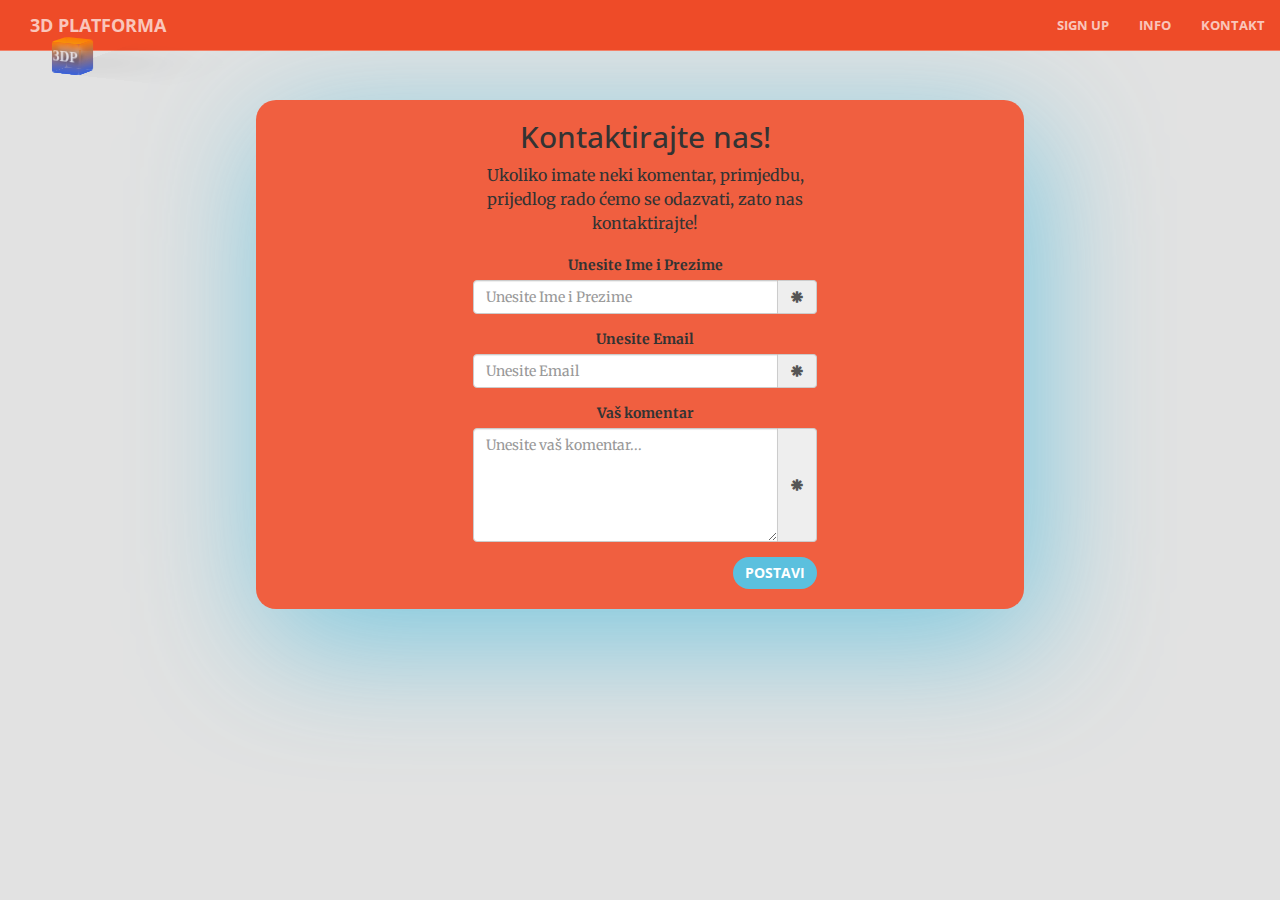
<file: kontakt.html>
<!DOCTYPE html>
<html lang="en">

<head>

    <meta charset="utf-8">
    <meta http-equiv="X-UA-Compatible" content="IE=edge">
    <meta name="viewport" content="width=device-width, initial-scale=1">
    <meta name="description" content="">
    <meta name="author" content="">

    <title>3D-Platforma</title>

    <link rel="stylesheet" href="css/main.css" type="text/css">
    <link rel="stylesheet" href="css/bootstrap.min.css" type="text/css">
    <link href='http://fonts.googleapis.com/css?family=Open+Sans:300italic,400italic,600italic,700italic,800italic,400,300,600,700,800' rel='stylesheet' type='text/css'>
    <link href='http://fonts.googleapis.com/css?family=Merriweather:400,300,300italic,400italic,700,700italic,900,900italic' rel='stylesheet' type='text/css'>
    <link rel="stylesheet" href="css/creative.css" type="text/css">
    <link rel="stylesheet" href="css/signup.css" type="text/css">
    <link rel="stylesheet" href="css/kontakt.css" type="text/css">
    <link rel="stylesheet" href="css/logo.css" type="text/css">

</head>

<body id="page-top">
<div id="navDiv">
 <nav id="mainNav" class="navbar navbar-default navbar-fixed-top">
        <div class="container-fluid">

            <div class="navbar-header">
                <div class=" navbar-brand  stage" >
                  <div class=" cube" >
                    <figure class="back"></figure>
                    <figure class="top"></figure>
                    <figure class="bottom"></figure>
                    <figure class="left"></figure>
                    <figure class="right"></figure>
                    <figure class="front"><div>3DP</div></figure>
                  </div>
                </div>
                <button type="button" class="navbar-toggle collapsed" data-toggle="collapse" data-target="#bs-example-navbar-collapse-1">
                    <span class="sr-only">Toggle navigation</span>
                    <span class="icon-bar"></span>
                    <span class="icon-bar"></span>
                    <span class="icon-bar"></span>
                </button>
                
                <a class="navbar-brand page-scroll" href="index.html">3D Platforma</a>
            </div>

            <div class="collapse navbar-collapse" id="bs-example-navbar-collapse-1">
                <ul class="nav navbar-nav navbar-right">
                  
                    <li>
                        <a class="page-scroll" href="signup.html">Sign Up</a>
                    </li>
                    <li>
                        <a class="page-scroll" href="tableAndLinks.html">Info</a>
                    </li>
                    <li>
                        <a class="page-scroll" href="kontakt.html">Kontakt</a>
                    </li>
                </ul>
            </div>
           
        </div>
        
    </nav>


    </div>

    <section id="contactSection">
        <div class="container">
            <div class="row">
                <div class="col-lg-6 col-lg-offset-3 text-center">
                    <h2 class="section-heading">Kontaktirajte nas!</h2>
                    <p>Ukoliko imate neki komentar, primjedbu, prijedlog rado ćemo se odazvati, zato nas kontaktirajte!</p>
                </div>
            </div>
                <div class="row">
                    <form novalidate>
                        <div class="col-lg-6 col-lg-offset-3 text-center">
                            <div class="form-group">
                                <label >Unesite Ime i Prezime</label>
                                <div class="input-group">
                                    <input type="text" class="form-control" id="InputFullName" name="InputFullName" placeholder="Unesite Ime i Prezime" >
                                    <span class="input-group-addon"><span class="glyphicon glyphicon-asterisk"></span></span>
                                </div>
                            </div>  
                             <div class="form-group">
                                <label >Unesite Email</label>
                                <div class="input-group">
                                    <input type="email" class="form-control" id="InputEmailFirst" name="InputEmail" placeholder="Unesite Email" >
                                    <span class="input-group-addon"><span class="glyphicon glyphicon-asterisk"></span></span>
                                </div>
                            </div>
                            <div class="form-group">
                                <label for="InputMessage">Vaš komentar</label>
                                <div class="input-group">
                                    <textarea name="InputMessage" id="InputMessage" class="form-control" rows="5" placeholder="Unesite vaš komentar..." required></textarea>
                                    <span class="input-group-addon"><span class="glyphicon glyphicon-asterisk"></span></span>
                                </div>
                            </div>
                            <input type="submit" name="submit" id="submit" value="Postavi" class="btn btn-info pull-right">
                        </div>
                    </form>

                </div>

        </div>
       
    </section>

</body>
</html>
</file>
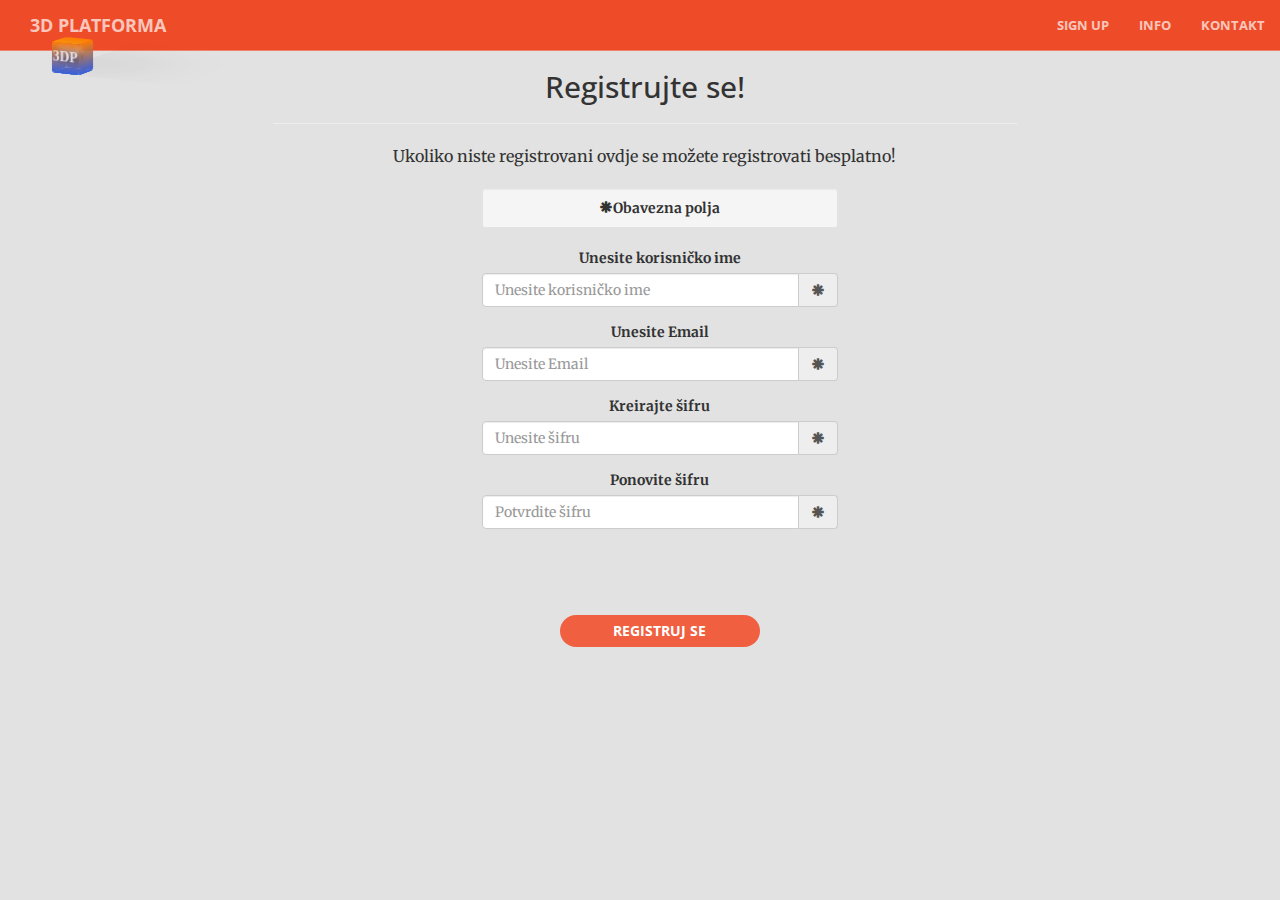
<file: signup.html>
<!DOCTYPE html>
<html lang="en">

<head>

    <meta charset="utf-8">
    <meta http-equiv="X-UA-Compatible" content="IE=edge">
    <meta name="viewport" content="width=device-width, initial-scale=1">
    <meta name="description" content="">
    <meta name="author" content="">

    <title>3D-Platforma</title>
    
    <link rel="stylesheet" href="css/main.css" type="text/css">
    <link rel="stylesheet" href="css/bootstrap.min.css" type="text/css">
    <link href='http://fonts.googleapis.com/css?family=Open+Sans:300italic,400italic,600italic,700italic,800italic,400,300,600,700,800' rel='stylesheet' type='text/css'>
    <link href='http://fonts.googleapis.com/css?family=Merriweather:400,300,300italic,400italic,700,700italic,900,900italic' rel='stylesheet' type='text/css'>
    <link rel="stylesheet" href="font-awesome/css/font-awesome.min.css" type="text/css">
    <link rel="stylesheet" href="css/creative.css" type="text/css">
    <link rel="stylesheet" href="css/signup.css" type="text/css">
    <link rel="stylesheet" href="css/logo.css" type="text/css">
   
    <!-- <script src="fonts/mojfont.js"></script> -->

</head>

<body id="page-top">
   <nav id="mainNav" class="navbar navbar-default navbar-fixed-top">
        <div class="container-fluid">

            <div class="navbar-header">
                <div class=" navbar-brand  stage" >
                  <div class=" cube" >
                    <figure class="back"></figure>
                    <figure class="top"></figure>
                    <figure class="bottom"></figure>
                    <figure class="left"></figure>
                    <figure class="right"></figure>
                    <figure class="front"><div>3DP</div></figure>
                  </div>
                </div>
                <button type="button" class="navbar-toggle collapsed" data-toggle="collapse" data-target="#bs-example-navbar-collapse-1">
                    <span class="sr-only">Toggle navigation</span>
                    <span class="icon-bar"></span>
                    <span class="icon-bar"></span>
                    <span class="icon-bar"></span>
                </button>
                
                <a class="navbar-brand page-scroll" href="index.html">3D Platforma</a>
            </div>

            <div class="collapse navbar-collapse" id="bs-example-navbar-collapse-1">
                <ul class="nav navbar-nav navbar-right">
                  
                    <li>
                        <a class="page-scroll" href="signup.html">Sign Up</a>
                    </li>
                    <li>
                        <a class="page-scroll" href="tableAndLinks.html">Info</a>
                    </li>
                    <li>
                        <a class="page-scroll" href="kontakt.html">Kontakt</a>
                    </li>
                </ul>
            </div>
           
        </div>
        
    </nav>


  

    <section id="signup">
        <div class="container">
            <div class="row">
                <div class="col-lg-8 col-lg-offset-2 text-center">
                    <h2 class="section-heading">Registrujte se!</h2>
                    <hr class="primary">
                    <p>Ukoliko niste registrovani ovdje se možete registrovati besplatno!</p>
                </div>
        </div>
        <div class="container">
            <div class="row">
                <form   action=" register.php" method="post" onsubmit="return validate()" >
                    <div class="col-lg-4 col-lg-offset-4 text-center">
                        <div class="well well-sm"><strong><span class="glyphicon glyphicon-asterisk"></span>Obavezna polja</strong></div>
                        <div class="form-group tdp_form_group">
                            <label >Unesite korisničko ime</label>
                            <div class="input-group ">
                                <input type="text" class="form-control" name="username" id="username" placeholder="Unesite korisničko ime" >
                                <span class="input-group-addon"  ><span class="glyphicon glyphicon-asterisk"></span></span>  
                            </div>
                             <label id="validacijaUsername" class="textValidacija "></label>
                        </div>
                        <div class="form-group tdp_form_group">
                            <label >Unesite Email</label>
                            <div class="input-group">
                                <input type="email" class="form-control" id="email" name="email" placeholder="Unesite Email" onkeydown="checkFilled();">
                                 
                                <span class="input-group-addon"><span class="glyphicon glyphicon-asterisk"></span></span>
                            </div>
                            <label id="validacijaEmail" class="textValidacija"></label>
                        </div>  
                        <div class="form-group tdp_form_group">
                            <label >Kreirajte šifru</label>
                            <div class="input-group">
                                <input type="password" class="form-control" id="password1" name="password1" placeholder="Unesite šifru" pattern="(?=.*\d)(?=.*[a-z])(?=.*[A-Z]).{8,}" title="Password mora sadržavat minimalno 8 karaktera jedno veliko slovo i broj.">
                                 
                                <span class="input-group-addon" ><span class="glyphicon glyphicon-asterisk"></span></span>
                                 
                            </div>
                           <label id="validacijaPassword1" class="textValidacija"></label>
                                
                            
                           
                        </div>
                        <div class="form-group tdp_form_group">
                            <label >Ponovite šifru</label>
                            <div class="input-group">
                                <input type="password" class="form-control" id="password2" name="password2" placeholder="Potvrdite šifru" pattern="(?=.*\d)(?=.*[a-z])(?=.*[A-Z]).{8,}" title="Must contain at least one number and one uppercase and lowercase letter, and at least 8 or more characters" >
                                 
                                <span class="input-group-addon"><span class="glyphicon glyphicon-asterisk"></span></span>
                            </div>
                            <label id="validacijaPassword2" class=" textValidacija"></label>
                        </div>
                        <input type="submit" name="submit" id="submit" value="Registruj se" class="btn btn-primary centered tdp_button_margin ">
                    </div>
                </form>


              <!--  <form >
                    <div class="col-lg-4 col-lg-offset-4 text-center" id="social-group">
                        <div class="form-group">
                        <a class="btn btn-block btn-social btn-facebook facebookButton">
                            <span class="fa fa-facebook"></span> Sign in with Facebook
                        </a>
                        <a class="btn btn-block btn-social btn-google googleButton" >
                            <span class="fa fa-google"></span> Sign in with Google
                        </a>

                        

                        </div>
                    </div>
                </form>
            -->

            </div>
        </div>
            </div>
       
    </section>


  <script src="js/signUpValidation.js"></script>



</body>
</html>
</file>
<file: css/main.css>
.modelsWrapper{
	width: 100%;
	background-color: #E2E2E2;
}
#filterLabel{
	margin-left: 2%;
	display: inline-block;
}

#loading{
	display: none;
	padding:3%;
}

#modelFilter{
	display: inline-block;
	padding: 10px;

    -webkit-touch-callout: none; /* iOS Safari */
    -webkit-user-select: none;   /* Chrome/Safari/Opera */
    -khtml-user-select: none;    /* Konqueror */
    -moz-user-select: none;      /* Firefox */
    -ms-user-select: none;       /* IE/Edge */
    user-select: none; 
}

#modelFilter ul li{
	border:1px solid #F05F40;
	border-radius: 5px;
	padding: 4px;
	display: inline-block;	
}

#modelFilter ul li:hover{
	background-color: #F05F40;
	cursor: pointer;
}

footer{
	text-align: center;
}

.caption h4 a{
	font-family:  Merriweather,'Helvetica Neue',Arial,sans-serif; ;
}

.wellcomeModel {
	display: inline-block;
	height: 500px;
	width: 50%;
	background-color: black;
	margin-top: 50px;
	float: left;
	background-image: url(../img/modeli.jpg) ;
	background-size: 100% 100%;
    background-repeat: no-repeat;
    -moz-width:55%;
}


.infoDiv {

	display: inline-block;
	background-color: black;
	width: 50%;
	height: 500px;
	margin-top: 50px;
	float: right;
	background-image: url(../img/modeli2.jpg);
	background-size: 100% 100%;
    background-repeat: no-repeat;
	padding-top: 8%;
	text-align: center;
	-moz-width:50%;
}

.mogucnostKomentarsianja
{
	margin-left:3%;
}

.btnRepliciraj, .mogucnostKomentarsianja label
{
	margin-right: 5px;
}

.komentariModelaDiv{

	width: 70%;
	-moz-width:70%;
}

.komentariIPitanja {

	width: 100%;
	display: table;
}

#ostaviKomentarPrikazi, #ostaviKomentarSakrij {

	height: 20px;
	padding: 0;
}


.pitanjaModelaDiv, .komentariModelaDiv {
    min-height: 210px;
    padding-bottom: 20px;
    padding-right: 4%;
    padding-left: 4%;
    display: table-cell;
    height: auto;
    overflow: hidden;
}

.pitanjaModelaDiv{

	width: 30%;
	-moz-width:30%;

}

.pregledModel {
	display: inline-block;
	height: 300px;
	width: 70%;
	//background-color: #000000;
	background-size: 100% 100%;
    background-repeat: no-repeat;
	float: left;
    -moz-width:55%;
}



.infoModelDiv {

	display: inline-block;
	width: 30%;
	height: 300px;
	float: right;
	padding-left: 3%;
	background-size: 100% 100%;
    background-repeat: no-repeat;
	text-align: center;
	-moz-width:50%;
}

.infoIModel{

padding: 3%;
}

.infoDiv button {
	border-radius: 300px;
	border-color: transparent;
}

.header-sadrzaj {

	background-color: #ee4b28;
}

.modeli {
	margin-left: auto;
	margin-right: auto;
	width:100%;
	padding-top: 8px;
	background-color: #E2E2E2; 
}

.ispod  {

	width: 100%;
	margin-top: 10px;
	border-color: #ee4b28;
}

.below  {

	width: 100%;
	border-color: #ee4b28;
	padding: 0;
	margin:  0;

}

.unosNovog{

  width: 20%;
  display: inline-block;
  float: left;
  margin-left: 10%;
  margin-top: 2%;
}

.listaKorisnika {

  display: inline-block;
  width: 80%;
  margin-top: 2%;
  margin-left: 10%;
  text-align: left !important;
  font-size: 15px;

}

.marginaUnos {

	margin-top: 5% ;
}


#repliciraj {

	width: 13%;
	height: 5%;
	padding: 0;
	text-align: center;
}


.tdp_repliciraj{

	width: 13% !important;
	height: 5% !important;
	padding: 0 !important;
	text-align: center !important;
}


#notifikacije{
	position: absolute;
	top:10%;
	right: 2%;
	z-index: 10000;
	width:20%;
}

.btn-pr-sirina {

	width: 25%!important;
}

.labelPrikaz {

	text-decoration: none !important;
	font-weight: none !important;
}


#signup {

	margin-top: 10px;
}

#login {

	background-color: #A7DBD8;
	margin-bottom: 10px;
}

#tdp_loginModal {

	min-height: 250px !important;
	max-height: 500px;
}

#tdp_errorLoginStyle
{
	color: red;
	font-size: 12px;
}

#tdp_uploadModal {

	height: 450px !important;
}

.facebookButton{
	color: #3B5998;
}

.googleButton{
	color: #DD4B39;
}

.facebookButton span {
	font-size: 30px;
}

.googleButton span{
	font-size: 30px;
}

#social-group{
	margin-top: 30px;
}

.tdp_externalLogins {

	display:inline-block;
	text-align:center;
}



#dugmeDodaj {

	margin: 10px 0 10px 0;
	border-radius: 5px;
	height: 30px ;
	padding: 5px;
}


.unosModelaPodaci {

	float: left;
	width: 50%;


}

.tdp_form_group_upload {

	margin-top: 5%;
}

.slikaUpload{


}

.objekatUpload {

	margin-top: 10%;
}

.nazivUpload {
	margin-top: 10%;
}

.mogucnostKomentara {
	margin-top: 28%;
}

/*.loginTekst {

	
}

.signUptekst {
	margin-top: 10px;
}*/

.infoDiv p {

	margin-top: 10px;
	margin-bottom: 10px;
	color: white;
}



#mainNav {

	background-color: #ee4b28;

}

#navDiv {
	height: 50px;
}

.header-main {

	/*background-color:#A7DBD8;*/
	background-color: #E2E2E2;
	height: 100%;
}

@font-face {
    font-family: customfont;
    src: url(../fonts/orange.ttf);
}


.header-footer {

	text-align: center;
	color:black;
	min-height: 71px;


}


.header-footer h2 {

	
	font-family:  Merriweather,'Helvetica Neue',Arial,sans-serif; ;

}



.separation {

		background-color: #E2E2E2;
		text-align: center;
		height: 50px;
		padding-top: 1%;

}

.homeModelImg {

	max-width: 320px;
	max-height: 150px;
}

.row {

	padding-left: 10px;
}

#moreModels {

	background-color:  #A7DBD8;
	border-radius: 2px;
}


.exploreMore {

	text-align: center;
	margin-top: 20px;
}


.modal-body {

	height: 300px;
	width: 300px;
}

.textValidacija {

	color:#f62a2a;
	max-height: 0px;
	font-size: 11px;
	float: left;

}

.error {

	color: red;
}



.tdp_form_group {
	/*margin-bottom: 0 !important;*/
}

.username {
	
	text-transform: capitalize !important;
	font-size: 15px !important;

}
.tdp_button_margin {

	margin-top: 20% !important;
}

.tdp_opis {

	margin-bottom: 0;
}

#tdp_border {

	border-left :1px solid white !important;
	
	

}

.3dp-img-size {

		height: 10px;
		width: 10px;
}



@media only screen and (max-width: 1080px) {


.infoDiv {

	display:list-item;
}

.infoModelDiv {

	display:list-item;

}

.wellcomeModel {

	display: list-item;
}

.pregledModel {

	display: list-item;
}

.header-footer h2 {

	font-size: 20px;
}

}


@media only screen and (max-width: 600px) {

	.wellcomeModel {
		display: none;
	}

	.pregledModel {
		display: none;
	}

	.infoDiv {

		width: 100%;
	}

	.infoModelDiv {

		width: 100%;
	}


}

.uploadedAgo{

}
</file>
<file: css/signup.css>
:root{
  --charColor: #D5D5D5;
  --orangeTheme: #F05F40;
  --tableCaptionColor: #E2E2E2;
}

body{
	background-color: var(--tableCaptionColor);
}

.facebookButton{
	color: #3B5998;
}

.googleButton{
	color: #DD4B39;
}

.facebookButton span {
	font-size: 30px;
}

.googleButton span{
	font-size: 30px;
}

#social-group{
	margin-top: 30px;
}

#signup{
	margin-top: -30px;
}
</file>
<file: css/kontakt.css>
#navDiv{
	height: 12%;
}

#contactSection{
	/*margin:0;
	padding:0; */
}

#contactSection .container{
	padding: 20px;
	width:60%; 
	background-color: #F05F40;
	border-radius: 20px;
	-webkit-box-shadow: 10px 30px 130px rgba(91,192,222,0.8);
}

body {

	background-color: #E2E2E2;
}

#navDiv {
	height: 12%;
}
</file>
<file: css/logo.css>
.stage {
 /* width: 100px; height: 100px;*/
  -webkit-perspective: 1600px;
  -webkit-perspective-origin: 50% -240px;
  /*position: absolute;*/
  
}
figure {
  display: block; position: absolute;
  width: 30px; height: 30px;
  background: #ff8000;
  opacity: 0.7;
  -webkit-transform-origin: 50% 50% 0;
  border-radius: 4px; 
}

.cube { 
  -webkit-transform-style: preserve-3d;
    -webkit-transform: rotateY(-30deg) translateX(50px) translateY(20px);
 }

.front {
 -webkit-transform: translateZ(15px);
    background: #ff8000; /* For browsers that do not support gradients */
    background: -webkit-linear-gradient(#ff8a00,#ff8000); /* For Safari 5.1 to 6.0 */
    background: -o-linear-gradient(#ff8a00,#ff8000); /* For Opera 11.1 to 12.0 */
    background: -moz-linear-gradient(#ff8a00,#ff8000); /* For Firefox 3.6 to 15 */
    background: linear-gradient(#ff8a00,#ff8000);
    background: linear-gradient(to bottom, #ff8000,#2653d9);
  }
.back {

 -webkit-transform: rotateY(180deg) translateZ(15px);
 background: -webkit-linear-gradient(to bottom, #ff8000,#2653d9);
 background: -o-linear-gradient(to bottom, #ff8000,#2653d9);
 background: -moz-linear-gradient(to bottom, #ff8000,#2653d9);
 background: linear-gradient(to bottom, #ff8000,#2653d9);
 }

.top { 

  -webkit-transform: rotateX(90deg) translateZ(15px);
  background: #ff8000; /* For browsers that do not support gradients */
    background: -webkit-linear-gradient(#ff8000, #ffa000); /* For Safari 5.1 to 6.0 */
    background: -o-linear-gradient(#ff8000, #ffa000); /* For Opera 11.1 to 12.0 */
    background: -moz-linear-gradient(#ff8000, #ffa000); /* For Firefox 3.6 to 15 */
    background: linear-gradient(#ff8000, #ffa000);
    
 }
.bottom { 
  background-color: #2653d9;
  -webkit-transform: rotateX(-90deg) translateZ(15px);
  -webkit-box-shadow: 0 50px 100px rgba(0, 0, 0, 1);
   }
.left {
  /*background-color: gray;*/
 -webkit-transform: rotateY(-90deg) translateZ(15px);
 background: -webkit-linear-gradient(to bottom, #ff8000,#2653d9);
 background: -o-linear-gradient(to bottom, #ff8000,#2653d9);
 background: -moz-linear-gradient(to bottom, #ff8000,#2653d9); 
 background: linear-gradient(to bottom, #ff8000,#2653d9);
}
.right { 
  /*background-color: orange;*/
  -webkit-transform: rotateY(90deg) translateZ(15px); 
    background: #ff8000; /* For browsers that do not support gradients */
    background: -webkit-linear-gradient(#ffa000,#ff8000); /* For Safari 5.1 to 6.0 */
    background: -o-linear-gradient(#ffa000,#ff8000); /* For Opera 11.1 to 12.0 */
    background: -moz-linear-gradient(#ffa000,#ff8000); /* For Firefox 3.6 to 15 */
    background: linear-gradient(#ffa000,#ff8000);
    background: linear-gradient(to bottom, #ff8000,#2653d9);
}
/*
.bottom:after {
  opacity: 0.5; width: 200%; height: 200%;
  margin-left: -50%; margin-top: -50%;
  background: -webkit-radial-gradient(bottom, rgba(0, 0, 0, 0), #000000);
}*/

.front div {
  margin: 5px auto;
  text-align: center;
  text-shadow: 5px -5px 5px rgba(255,255,255,0.7), 5px 0px 5px rgba(0,0,0,0.8);
  /*color: #0040ff;*/
  color: white;
  opacity: 1;
  font: 700 15px 'Times New Roman';
}
</file>
<file: css/creative.css>
/*!
 * Start Bootstrap - Creative Bootstrap Theme (http://startbootstrap.com)
 * Code licensed under the Apache License v2.0.
 * For details, see http://www.apache.org/licenses/LICENSE-2.0.
 */




body {
    font-family: Merriweather,'Helvetica Neue',Arial,sans-serif;
}

/*hr {
    max-width: 50px;
    border-color: #f05f40;
    border-width: 3px;
}*/

hr.light {
    border-color: #fff;
}

a {
    color: #f05f40;
    -webkit-transition: all .35s;
    -moz-transition: all .35s;
    transition: all .35s;
}

a:hover,
a:focus {
    color: #eb3812;
}

h1,
h2,
h3,
h4,
h5,
h6 {
    font-family: 'Open Sans','Helvetica Neue',Arial,sans-serif;
}

p {
    margin-bottom: 20px;
    font-size: 16px;
    line-height: 1.5;
}

.bg-primary {
    background-color: #f05f40;
}

.bg-dark {
    color: #fff;
    background-color: #222;
}

.text-faded {
    color: rgba(255,255,255,.7);
}

section {
    padding: 100px 0;
}

aside {
    padding: 50px 0;
}

.no-padding {
    padding: 0;
}

.navbar-default {
    border-color: rgba(34,34,34,.05);
    font-family: 'Open Sans','Helvetica Neue',Arial,sans-serif;
    background-color: #fff;
    -webkit-transition: all .35s;
    -moz-transition: all .35s;
    transition: all .35s;
}

.navbar-default .navbar-header .navbar-brand {
    text-transform: uppercase;
    font-family: 'Open Sans','Helvetica Neue',Arial,sans-serif;
    font-weight: 700;
    color: #f05f40;
}

.navbar-default .navbar-header .navbar-brand:hover,
.navbar-default .navbar-header .navbar-brand:focus {
    color: #eb3812;
}

.navbar-default .nav > li>a,
.navbar-default .nav>li>a:focus {
    text-transform: uppercase;
    font-size: 13px;
    font-weight: 700;
    color: #222;
}

.navbar-default .nav > li>a:hover,
.navbar-default .nav>li>a:focus:hover {
    color: #f05f40;
}

.navbar-default .nav > li.active>a,
.navbar-default .nav>li.active>a:focus {
    color: #f05f40!important;
    background-color: transparent;
}

.navbar-default .nav > li.active>a:hover,
.navbar-default .nav>li.active>a:focus:hover {
    background-color: transparent;
}

@media(min-width:768px) {
    .navbar-default {
        border-color: rgba(255,255,255,.3);
        background-color: transparent;
    }

    .navbar-default .navbar-header .navbar-brand {
        color: rgba(255,255,255,.7);
    }

    .navbar-default .navbar-header .navbar-brand:hover,
    .navbar-default .navbar-header .navbar-brand:focus {
        color: #fff;
    }

    .navbar-default .nav > li>a,
    .navbar-default .nav>li>a:focus {
        color: rgba(255,255,255,.7);
    }

    .navbar-default .nav > li>a:hover,
    .navbar-default .nav>li>a:focus:hover {
        color: #fff;
    }

    .navbar-default.affix {
        border-color: rgba(34,34,34,.05);
        background-color: #fff;
    }

    .navbar-default.affix .navbar-header .navbar-brand {
        font-size: 14px;
        color: #f05f40;
    }

    .navbar-default.affix .navbar-header .navbar-brand:hover,
    .navbar-default.affix .navbar-header .navbar-brand:focus {
        color: #eb3812;
    }

    .navbar-default.affix .nav > li>a,
    .navbar-default.affix .nav>li>a:focus {
        color: #222;
    }

    .navbar-default.affix .nav > li>a:hover,
    .navbar-default.affix .nav>li>a:focus:hover {
        color: #f05f40;
    }
}

header {
    /*position: relative;*/
    width: 100%;
    min-height: auto;
    text-align: center;
    color: #fff;
    /*background-image: url(../img/kugle.jpg);*/
    background-color: black;
    background-position: center;
    -webkit-background-size: cover;
    -moz-background-size: cover;
    background-size: cover;
    -o-background-size: cover;
}

header .header-content {
   /* position: relative;*/
    width: 100%;
    padding: 0px 15px;
    text-align: center;
}

header .header-content .header-content-inner h1 {
    margin-top: 0;
    margin-bottom: 0;
    text-transform: uppercase;
    font-weight: 700;
}

header .header-content .header-content-inner hr {
    margin: 30px auto;
}

header .header-content .header-content-inner p {
    margin-bottom: 50px;
    font-size: 16px;
    font-weight: 300;
    color: rgba(255,255,255,.7);
}

@media(min-width:768px) {
    header {
        min-height: 100%;
    }

    header .header-content {
        position: absolute;
        top: 35%;
        padding: 0 50px;
        -webkit-transform: translateY(-50%);
        -ms-transform: translateY(-50%);
        transform: translateY(-50%);
    }

    header .header-content .header-content-inner {
        margin-right: auto;
        margin-left: auto;
        max-width: 1000px;
    }

    header .header-content .header-content-inner p {
        margin-right: auto;
        margin-left: auto;
        max-width: 80%;
        font-size: 18px;
    }
}

.section-heading {
    margin-top: 0;
}

.service-box {
    margin: 50px auto 0;
    max-width: 400px;
}

@media(min-width:992px) {
    .service-box {
        margin: 20px auto 0;
    }
}

.service-box p {
    margin-bottom: 0;
}

.portfolio-box {
    display: block;
    position: relative;
    margin: 0 auto;
    max-width: 650px;
}

.portfolio-box .portfolio-box-caption {
    display: block;
    position: absolute;
    bottom: 0;
    width: 100%;
    height: 100%;
    text-align: center;
    color: #fff;
    opacity: 0;
    background: rgba(240,95,64,.9);
    -webkit-transition: all .35s;
    -moz-transition: all .35s;
    transition: all .35s;
}

.portfolio-box .portfolio-box-caption .portfolio-box-caption-content {
    position: absolute;
    top: 50%;
    width: 100%;
    text-align: center;
    transform: translateY(-50%);
}

.portfolio-box .portfolio-box-caption .portfolio-box-caption-content .project-category,
.portfolio-box .portfolio-box-caption .portfolio-box-caption-content .project-name {
    padding: 0 15px;
    font-family: 'Open Sans','Helvetica Neue',Arial,sans-serif;
}

.portfolio-box .portfolio-box-caption .portfolio-box-caption-content .project-category {
    text-transform: uppercase;
    font-size: 14px;
    font-weight: 600;
}

.portfolio-box .portfolio-box-caption .portfolio-box-caption-content .project-name {
    font-size: 18px;
}

.portfolio-box:hover .portfolio-box-caption {
    opacity: 1;
}

@media(min-width:768px) {
    .portfolio-box .portfolio-box-caption .portfolio-box-caption-content .project-category {
        font-size: 16px;
    }

    .portfolio-box .portfolio-box-caption .portfolio-box-caption-content .project-name {
        font-size: 22px;
    }
}

.call-to-action h2 {
    margin: 0 auto 20px;
}

.text-primary {
    color: #f05f40;
}

.no-gutter > [class*=col-] {
    padding-right: 0;
    padding-left: 0;
}

.btn-default {
    border-color: #fff;
    color: #222;
    background-color: #fff;
    -webkit-transition: all .35s;
    -moz-transition: all .35s;
    transition: all .35s;
}

.btn-default:hover,
.btn-default:focus,
.btn-default.focus,
.btn-default:active,
.btn-default.active,
.open > .dropdown-toggle.btn-default {
    border-color: #ededed;
    color: #222;
    background-color: #f2f2f2;
}

.btn-default:active,
.btn-default.active,
.open > .dropdown-toggle.btn-default {
    background-image: none;
}

.btn-default.disabled,
.btn-default[disabled],
fieldset[disabled] .btn-default,
.btn-default.disabled:hover,
.btn-default[disabled]:hover,
fieldset[disabled] .btn-default:hover,
.btn-default.disabled:focus,
.btn-default[disabled]:focus,
fieldset[disabled] .btn-default:focus,
.btn-default.disabled.focus,
.btn-default[disabled].focus,
fieldset[disabled] .btn-default.focus,
.btn-default.disabled:active,
.btn-default[disabled]:active,
fieldset[disabled] .btn-default:active,
.btn-default.disabled.active,
.btn-default[disabled].active,
fieldset[disabled] .btn-default.active {
    border-color: #fff;
    background-color: #fff;
}

.btn-default .badge {
    color: #fff;
    background-color: #222;
}

.btn-primary {
    border-color: #f05f40;
    color: #fff;
    background-color: #f05f40;
    width: 200px;   
    -webkit-transition: all .35s;
    -moz-transition: all .35s;
    transition: all .35s;
}

.btn-primary:hover,
.btn-primary:focus,
.btn-primary.focus,
.btn-primary:active,
.btn-primary.active,
.open > .dropdown-toggle.btn-primary {
    border-color: #ed431f;
    color: #fff;
    background-color: #ee4b28;
}

.btn-primary:active,
.btn-primary.active,
.open > .dropdown-toggle.btn-primary {
    background-image: none;
}

.btn-primary.disabled,
.btn-primary[disabled],
fieldset[disabled] .btn-primary,
.btn-primary.disabled:hover,
.btn-primary[disabled]:hover,
fieldset[disabled] .btn-primary:hover,
.btn-primary.disabled:focus,
.btn-primary[disabled]:focus,
fieldset[disabled] .btn-primary:focus,
.btn-primary.disabled.focus,
.btn-primary[disabled].focus,
fieldset[disabled] .btn-primary.focus,
.btn-primary.disabled:active,
.btn-primary[disabled]:active,
fieldset[disabled] .btn-primary:active,
.btn-primary.disabled.active,
.btn-primary[disabled].active,
fieldset[disabled] .btn-primary.active {
    border-color: #f05f40;
    background-color: #f05f40;
}

.btn-primary .badge {
    color: #f05f40;
    background-color: #fff;
}

.btn {
    border: 0;
    border-radius: 300px;
    text-transform: uppercase;
    font-family: 'Open Sans','Helvetica Neue',Arial,sans-serif;
    font-weight: 700;
}

.btn-xl {
    padding: 15px 30px;
}

::-moz-selection {
    text-shadow: none;
    color: #fff;
    background: #222;
}

::selection {
    text-shadow: none;
    color: #fff;
    background: #222;
}

img::selection {
    color: #fff;
    background: 0 0;
}

img::-moz-selection {
    color: #fff;
    background: 0 0;
}

body {
    webkit-tap-highlight-color: #222;
}
</file>
